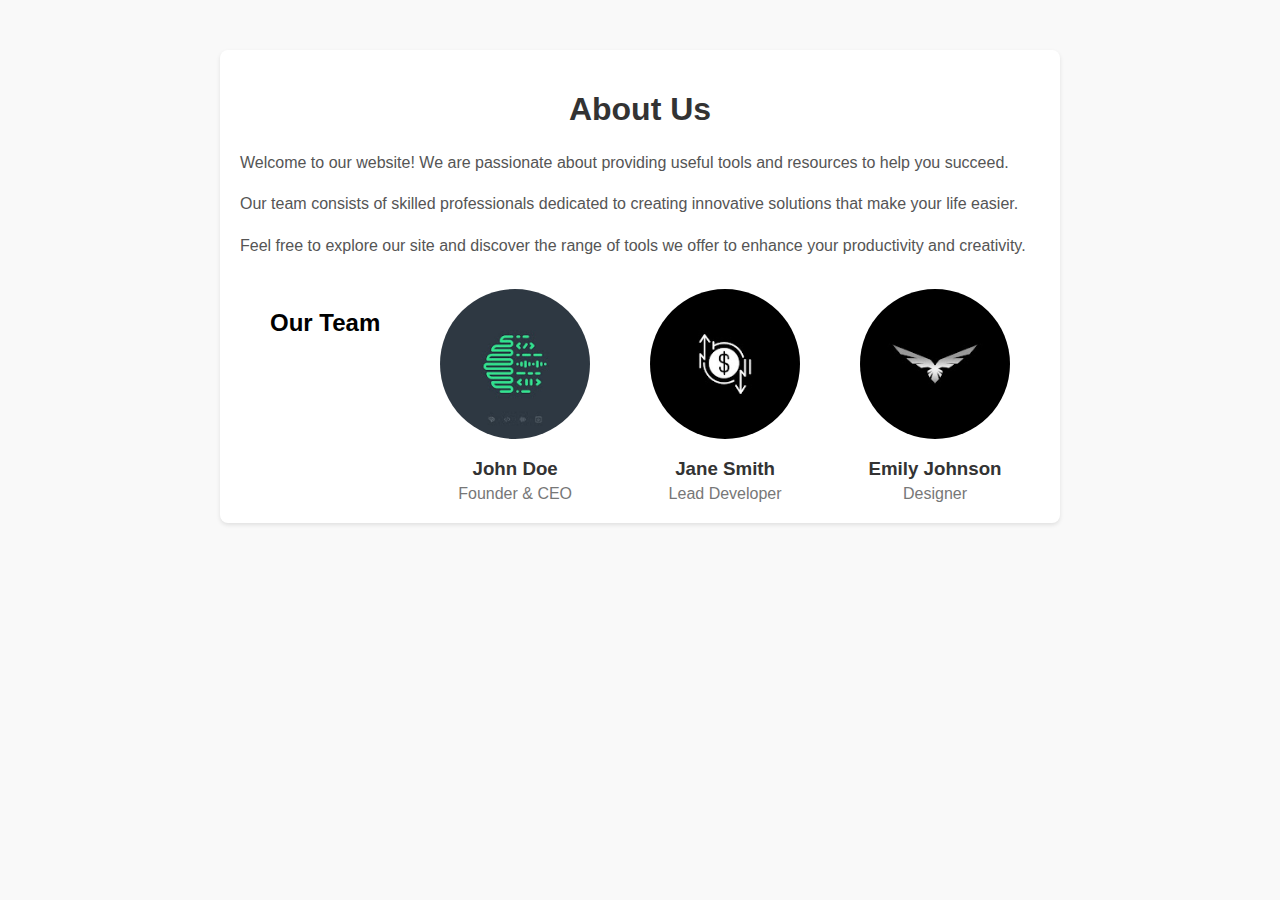
<file: Trevland web-site/about.html>
<!DOCTYPE html>
<html lang="en">
<head>
  <meta charset="UTF-8">
  <meta name="viewport" content="width=device-width, initial-scale=1.0">
  <title>About Us</title>
  <link rel="stylesheet" href="about.css">
</head>
<body>
  <div class="container">
    <header>
      <h1>About Us</h1>
    </header>
    <section class="about-content">
      <p>Welcome to our website! We are passionate about providing useful tools and resources to help you succeed.</p>
      <p>Our team consists of skilled professionals dedicated to creating innovative solutions that make your life easier.</p>
      <p>Feel free to explore our site and discover the range of tools we offer to enhance your productivity and creativity.</p>
    </section>
    <section class="team-members">
      <h2>Our Team</h2>
      <div class="member">
        <img src="channels1_profile.jpg" alt="Team Member 1">
        <h3>John Doe</h3>
        <p>Founder & CEO</p>
      </div>
      <div class="member">
        <img src="channels2_profile.jpg" alt="Team Member 2">
        <h3>Jane Smith</h3>
        <p>Lead Developer</p>
      </div>
      <div class="member">
        <img src="channels3_profile.jpg" alt="Team Member 3">
        <h3>Emily Johnson</h3>
        <p>Designer</p>
      </div>
    </section>
  </div>
</body>
</html>
</file>
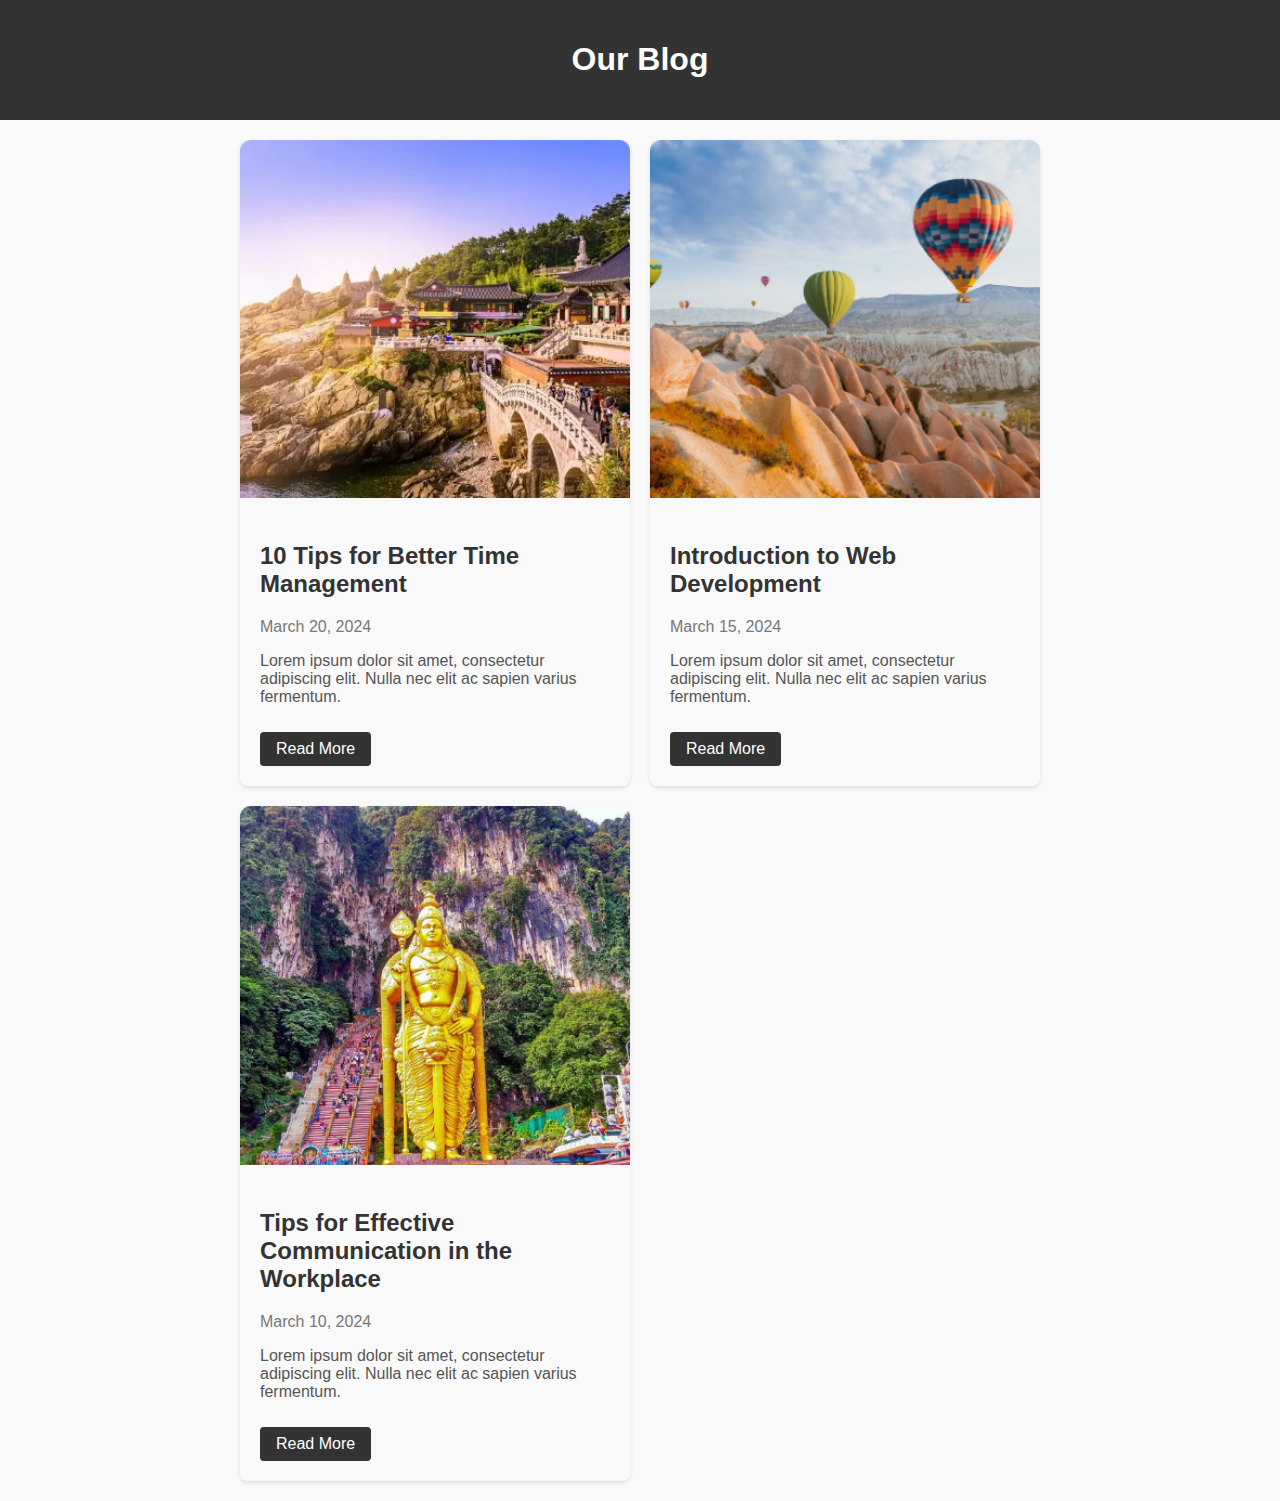
<file: Trevland web-site/blog.html>
<!DOCTYPE html>
<html lang="en">
<head>
  <meta charset="UTF-8">
  <meta name="viewport" content="width=device-width, initial-scale=1.0">
  <title>Blog</title>
  <link rel="stylesheet" href="blog.css">
</head>
<body>
  <header>
    <h1>Our Blog</h1>
  </header>
  <div class="container">
    <div class="blog-post">
      <img src="Korea.png" alt="Blog Post 1">
      <div class="blog-details">
        <h2>10 Tips for Better Time Management</h2>
        <p class="date">March 20, 2024</p>
        <p>Lorem ipsum dolor sit amet, consectetur adipiscing elit. Nulla nec elit ac sapien varius fermentum.</p>
        <a href="#" class="read-more">Read More</a>
      </div>
    </div>
    <div class="blog-post">
      <img src="istanbul.png" alt="Blog Post 2">
      <div class="blog-details">
        <h2>Introduction to Web Development</h2>
        <p class="date">March 15, 2024</p>
        <p>Lorem ipsum dolor sit amet, consectetur adipiscing elit. Nulla nec elit ac sapien varius fermentum.</p>
        <a href="#" class="read-more">Read More</a>
      </div>
    </div>
    <div class="blog-post">
      <img src="malaysia.png" alt="Blog Post 3">
      <div class="blog-details">
        <h2>Tips for Effective Communication in the Workplace</h2>
        <p class="date">March 10, 2024</p>
        <p>Lorem ipsum dolor sit amet, consectetur adipiscing elit. Nulla nec elit ac sapien varius fermentum.</p>
        <a href="#" class="read-more">Read More</a>
      </div>
    </div>
  </div>
</body>
</html>
</file>
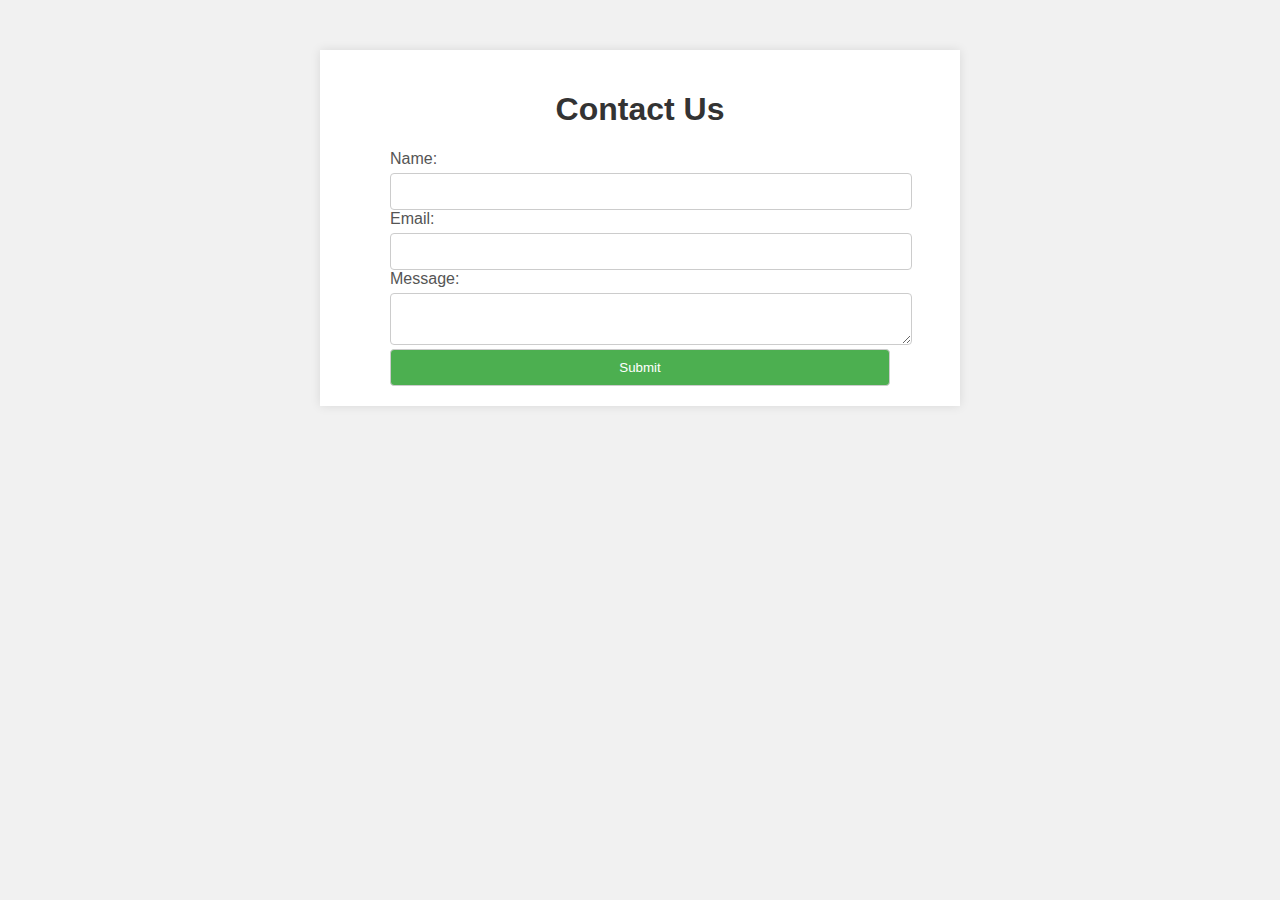
<file: Trevland web-site/contact.html>
<!DOCTYPE html>
<html>
<head>
    <title>Contact Page</title>
    <link rel="stylesheet" type="text/css" href="contact.css">
</head>
<body>
    <div class="container">
        <h1>Contact Us</h1>
        <form id="contact-form">
            <label for="name">Name:</label>
            <input type="text" id="name" name="name" required>
            <label for="email">Email:</label>
            <input type="email" id="email" name="email" required>
            <label for="message">Message:</label>
            <textarea id="message" name="message" required></textarea>
            <input type="submit" value="Submit">
        </form>
    </div>
</body>
</html>
</file>
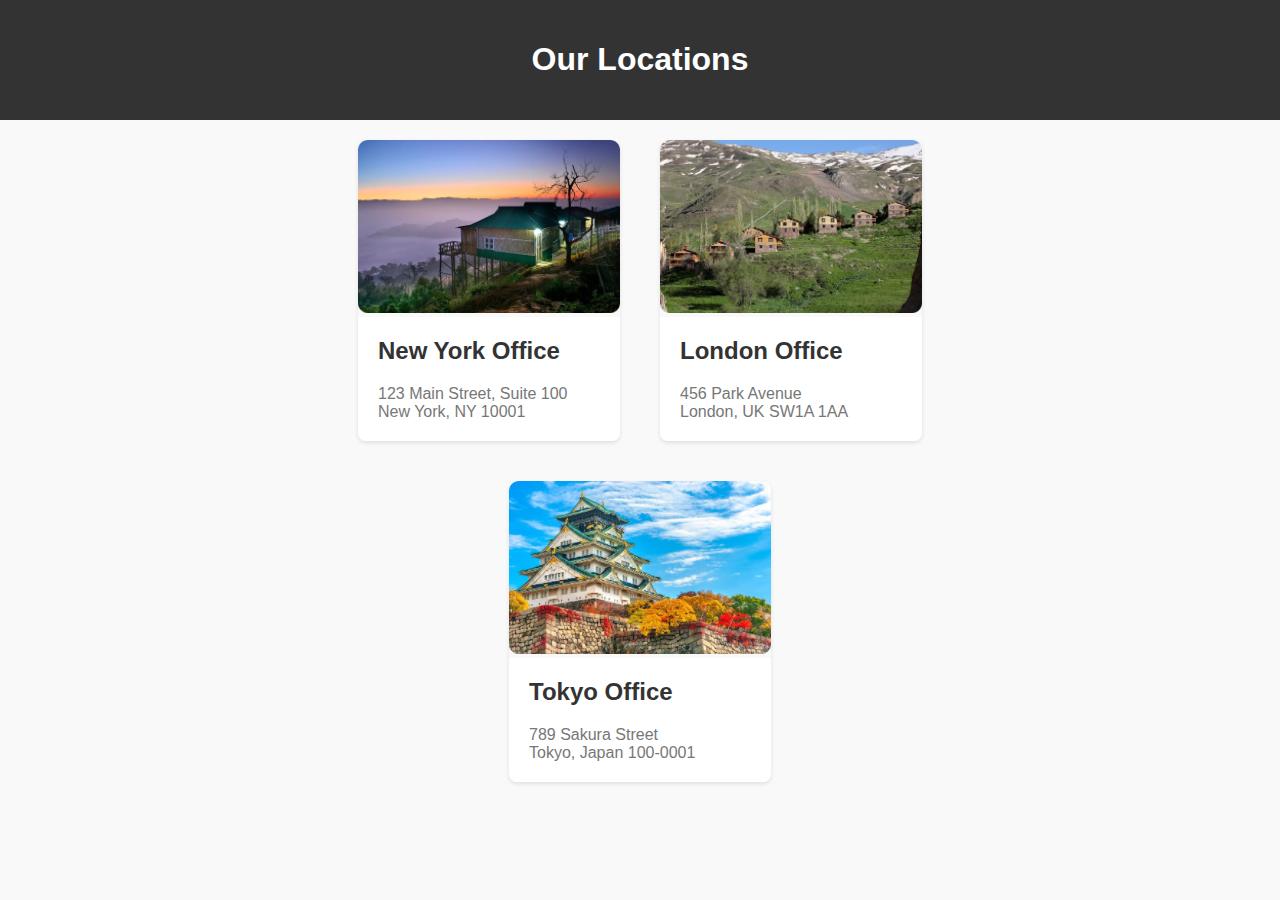
<file: Trevland web-site/location.html>
<!DOCTYPE html>
<html lang="en">
<head>
  <meta charset="UTF-8">
  <meta name="viewport" content="width=device-width, initial-scale=1.0">
  <title>Our Locations</title>
  <link rel="stylesheet" href="location.css">
</head>
<body>
  <header>
    <h1>Our Locations</h1>
  </header>
  <div class="container">
    <div class="location">
      <img src="Discover-sajek-valley 1.png" alt="Location 1">
      <div class="location-details">
        <h2>New York Office</h2>
        <p>123 Main Street, Suite 100<br> New York, NY 10001</p>
      </div>
    </div>
    <div class="location">
      <img src="Discover-sajek-valley 2.png" alt="Location 2">
      <div class="location-details">
        <h2>London Office</h2>
        <p>456 Park Avenue<br> London, UK SW1A 1AA</p>
      </div>
    </div>
    <div class="location">
      <img src="Discover-sajek-valley 3.png" alt="Location 3">
      <div class="location-details">
        <h2>Tokyo Office</h2>
        <p>789 Sakura Street<br> Tokyo, Japan 100-0001</p>
      </div>
    </div>
  </div>
</body>
</html>
</file>
<file: Trevland web-site/about.css>
body {
    font-family: Arial, sans-serif;
    margin: 0;
    padding: 0;
    background-color: #f9f9f9;
}

.container {
    max-width: 800px;
    margin: 50px auto;
    padding: 20px;
    background-color: #fff;
    border-radius: 8px;
    box-shadow: 0 2px 4px rgba(0, 0, 0, 0.1);
}

header h1 {
    text-align: center;
    color: #333;
}

.about-content {
    margin-bottom: 30px;
}

.about-content p {
    line-height: 1.6;
    color: #555;
}

.team-members {
    display: flex;
    justify-content: space-around;
}

.member {
    text-align: center;
}

.member img {
    width: 150px;
    height: 150px;
    border-radius: 50%;
    margin-bottom: 10px;
}

.member h3 {
    margin: 5px 0;
    color: #333;
}

.member p {
    color: #777;
    margin: 0;
}
</file>
<file: Trevland web-site/blog.css>
body {
    font-family: Arial, sans-serif;
    margin: 0;
    padding: 0;
    background-color: #f9f9f9;
  }
  
  header {
    background-color: #333;
    color: #fff;
    text-align: center;
    padding: 20px 0;
  }
  
  .container {
    max-width: 800px;
    margin: 20px auto;
    display: grid;
    grid-template-columns: repeat(auto-fit, minmax(300px, 1fr));
    grid-gap: 20px;
  }
  
  .blog-post {
    border-radius: 8px;
    overflow: hidden;
    box-shadow: 0 2px 4px rgba(0, 0, 0, 0.1);
  }
  
  .blog-post img {
    width: 100%;
    height: auto;
  }
  
  .blog-details {
    padding: 20px;
  }
  
  .blog-details h2 {
    color: #333;
  }
  
  .blog-details .date {
    color: #777;
    margin-top: 5px;
  }
  
  .blog-details p {
    color: #555;
  }
  
  .read-more {
    display: inline-block;
    background-color: #333;
    color: #fff;
    padding: 8px 16px;
    text-decoration: none;
    border-radius: 4px;
    margin-top: 10px;
  }
  
  .read-more:hover {
    background-color: #555;
  }
</file>
<file: Trevland web-site/contact.css>
body {
    background-color: #f1f1f1;
    font-family: Arial, sans-serif;
    margin: 0;
    padding: 0;
}

.container {
    max-width: 600px;
    margin: 50px auto;
    padding: 20px;
    background-color: #fff;
    box-shadow: 0 0 10px rgba(0, 0, 0, 0.1);
}

h1 {
    text-align: center;
    color: #333;
}

form {
    margin-top: 20px;
    padding: 0 50px;
}

label {
    display: block;
    margin-bottom: 5px;
    color: #555;
}

input,
textarea {
    width: 100%;
    padding: 10px;
    border: 1px solid #ccc;
    border-radius: 4px;
}

textarea {
    max-width: 100%;
}

input[type="submit"] {
    background-color: #4CAF50;
    color: #fff;
    cursor: pointer;
}

input[type="submit"]:hover {
    background-color: #45a049;
}

input[type="submit"]:focus {
    outline: none;
}

input[type="text"]:focus,
input[type="email"]:focus,
textarea:focus {
    border: 1px solid #4CAF50;
}
</file>
<file: Trevland web-site/location.css>
body {
    font-family: Arial, sans-serif;
    margin: 0;
    padding: 0;
    background-color: #f9f9f9;
}

header {
    background-color: #333;
    color: #fff;
    text-align: center;
    padding: 20px 0;
}

.container {
    max-width: 800px;
    margin: 0 auto;
    display: flex;
    flex-wrap: wrap;
    justify-content: center;
    align-items: center;
}

.location {
    margin: 20px;
    box-shadow: 0 2px 4px rgba(0, 0, 0, 0.1);
    border-radius: 8px;
    overflow: hidden;
    transition: transform 0.3s ease-in-out;
}

.location:hover {
    transform: scale(1.05);
}

.location img {
    width: 100%;
    height: auto;
}

.location-details {
    padding: 20px;
    background-color: #fff;
}

.location-details h2 {
    color: #333;
    margin-top: 0;
}

.location-details p {
    color: #777;
    margin-bottom: 0;
}
</file>
